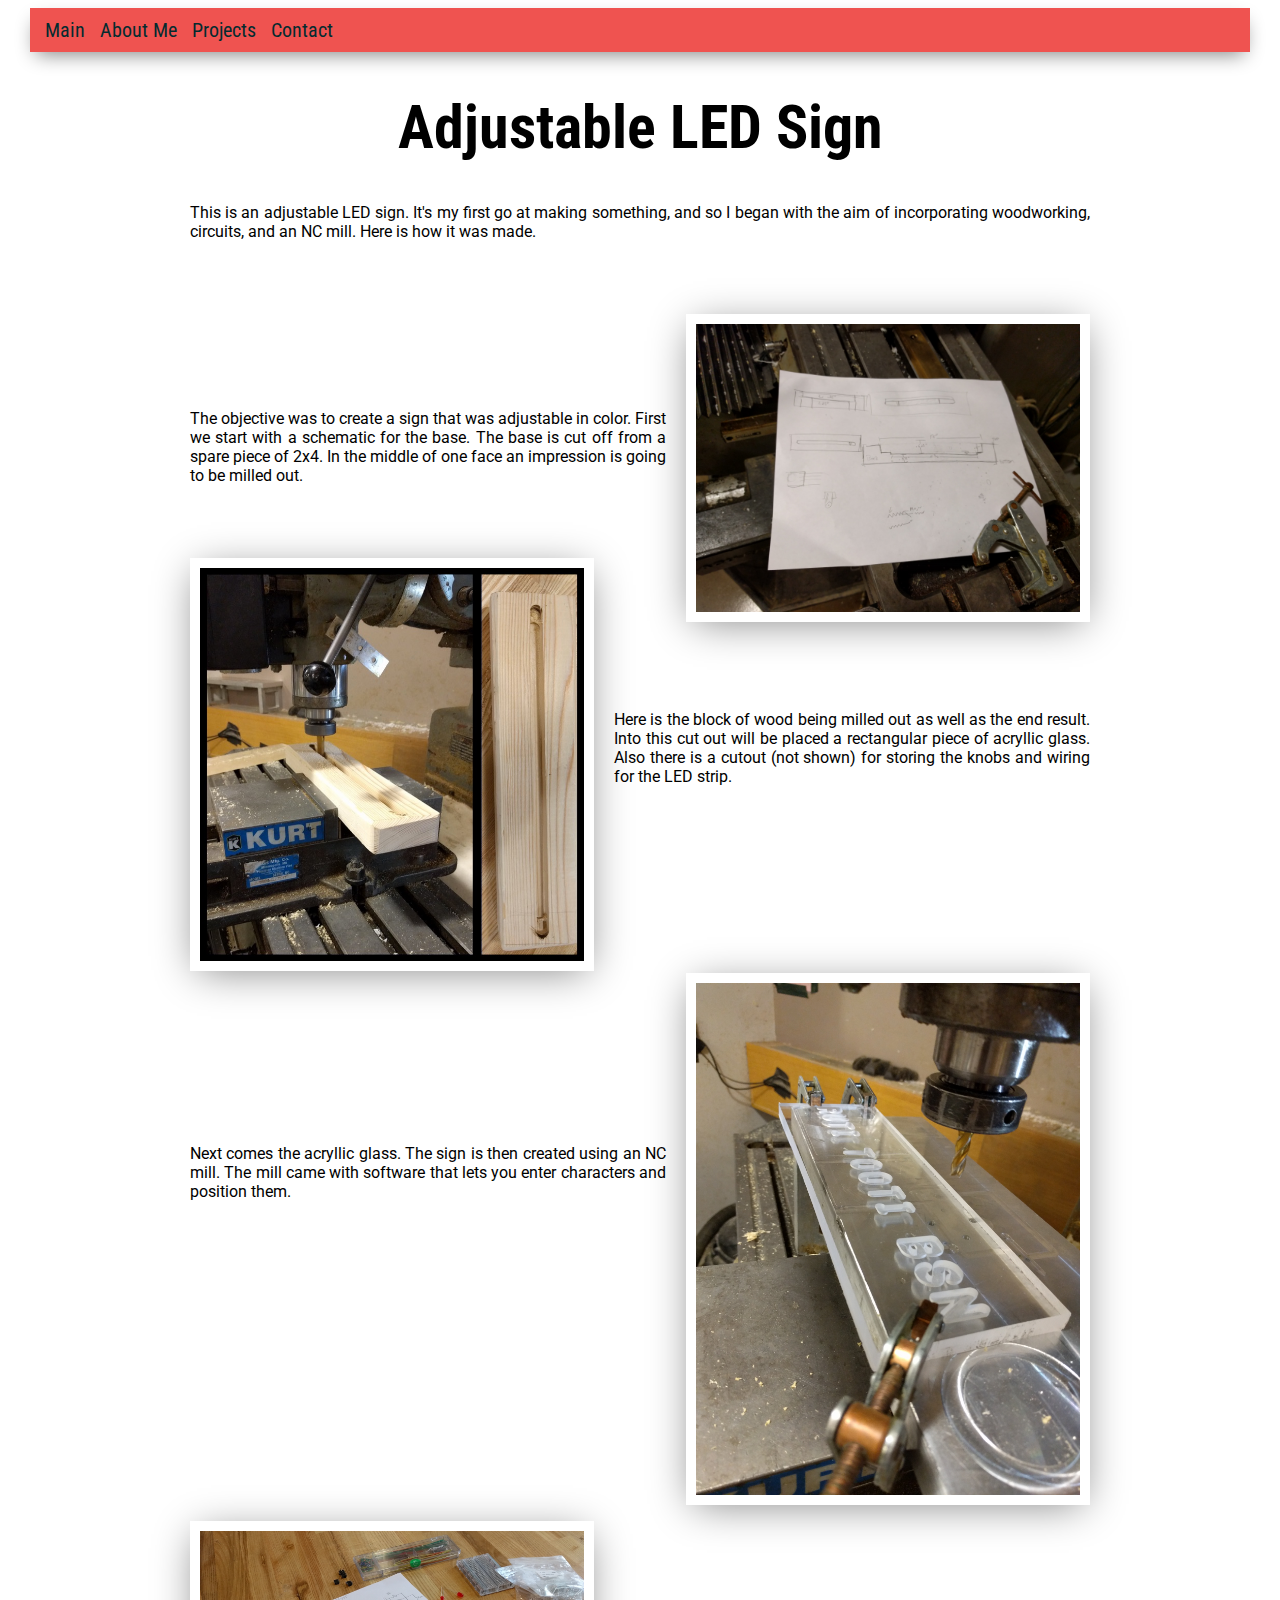
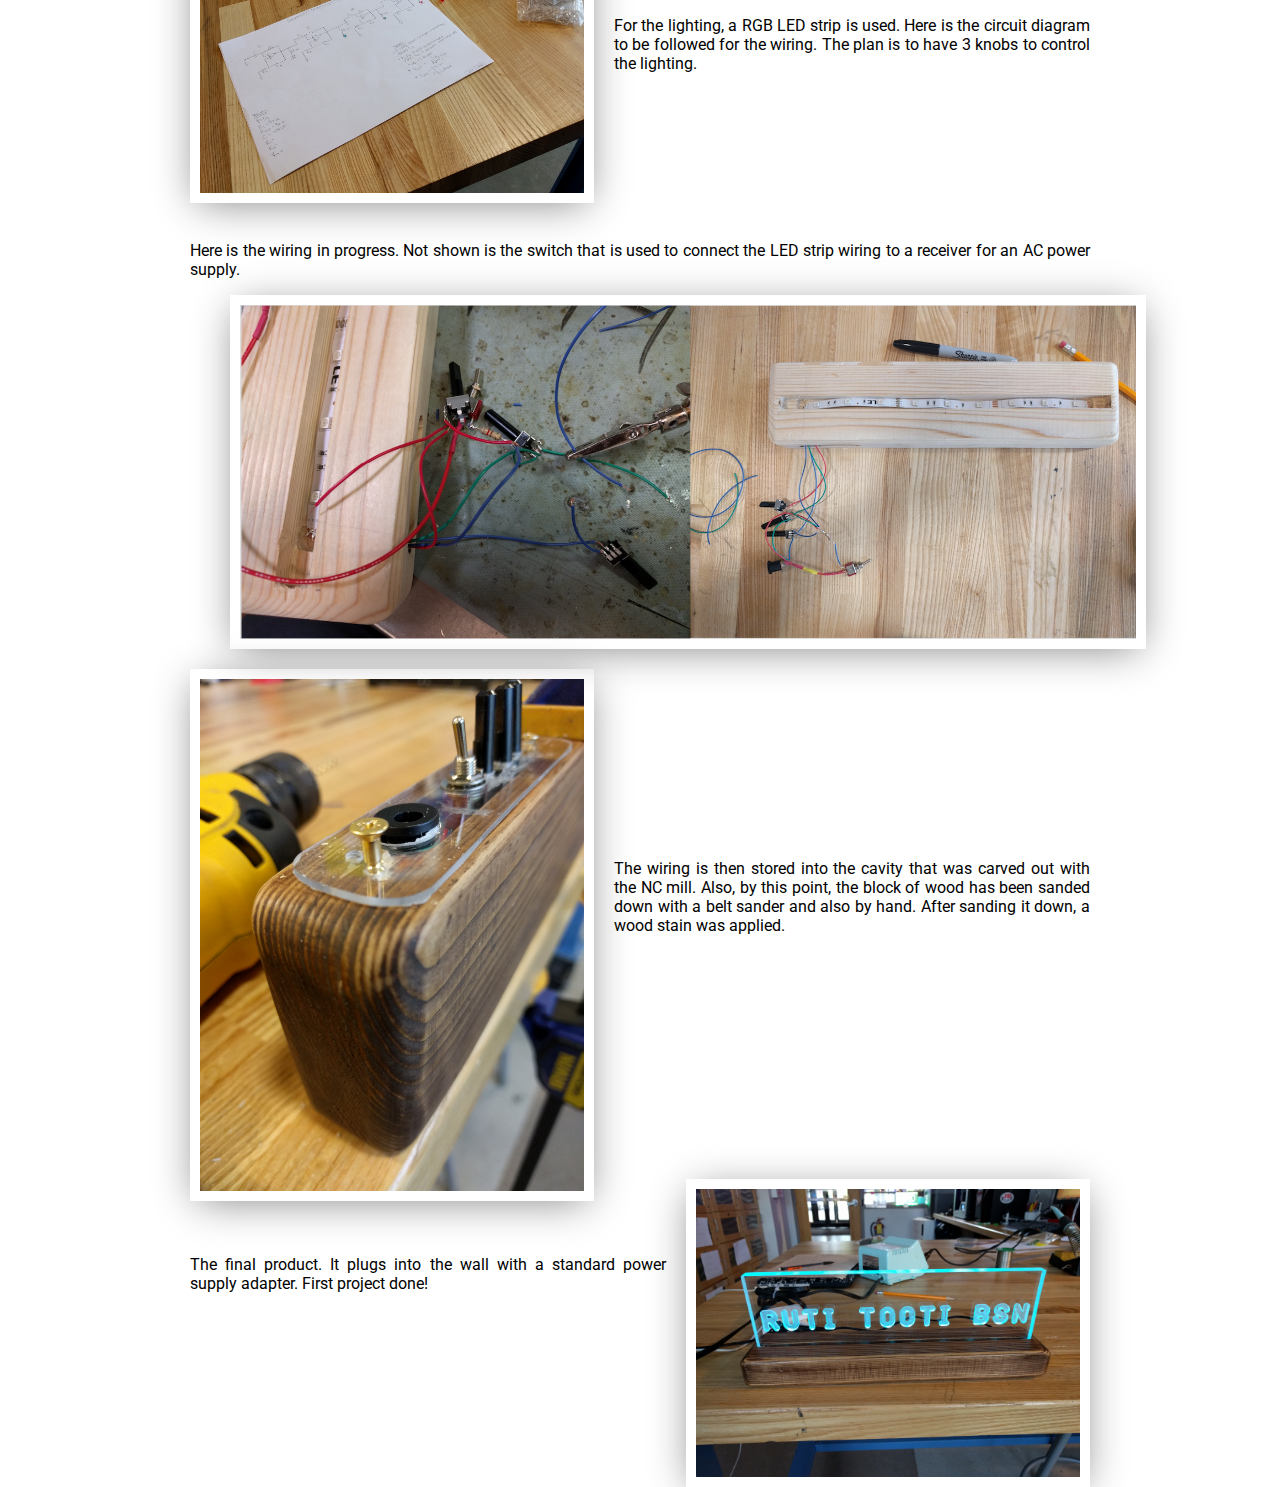
<file: LED sign/LEDsign.html>
<!DOCTYPE html>
<html lang="en">

<head>
  <link rel="stylesheet" href="led.css" />
  <link href="https://fonts.googleapis.com/css?family=Roboto+Condensed" rel="stylesheet">
  <link href='https://fonts.googleapis.com/css?family=Lato|Roboto:300' rel='stylesheet'>
  <title>Tunable LED Sign</title>
</head>


<div class="menu" id="idmenu">
  <nav>
    <ul>
      <li><a href="../index.html">Main</a></li>
      <li><a href="../index.html#about">About Me</a></li>
      <li><a href="../index.html#projects">Projects</a></li>
      <li><a href="../index.html#contact">Contact</a></li>
    </ul>
  </nav>
</div>

<div class="main-container">
  <article>
    <header>
      <h1>Adjustable LED Sign</h1>
    </header>
    <p class="intro">
      This is an adjustable LED sign. It's my first go at making something, and so I began with the aim of incorporating woodworking, circuits, and an NC mill. Here is how it was made.
      <br /><br /><br /><br />
    </p>
    <div class="s01">
      <div>
        <img src="01 base - schematic.jpg" alt="" />
      </div>
      <div>
        <p>
          <br /><br /><br /><br /><br />The objective was to create a sign that was adjustable in color. First we start with a schematic for the base. The base is cut off from a spare piece of 2x4. In the middle of one face an impression is going to be
          milled out.<br /><br /><br /><br />
        </p>
      </div>
    </div>

    <div class="s02">
      <div>
        <img src="02 base 02 - mill overhead combo.jpg" />
      </div>

      <div>
      <p>
        <br /><br /><br /><br /><br /><br /><br /><br />Here is the block of wood being milled out as well as the end result. Into this cut out will be placed a rectangular piece of acryllic glass. Also there is a cutout (not shown) for storing the knobs
        and wiring for the LED strip.
        <br /><br /><br /><br /><br /><br /><br /><br /><br /><br />
      </p>
      </div>
    </div>

    <div class="s01">
      <div>
        <img src="04 acryllic - mill.jpg" />
      </div>
      <div>
        <p>
          <br /><br /><br /><br /><br /><br /><br /><br /><br />Next comes the acryllic glass. The sign is then created using an NC mill. The mill came with software that lets you enter characters and position them.<br /><br /><br /><br /><br /><br /><br
          /><br /><br /><br /><br /><br /><br /><br /><br /><br /><br />
        </p>
      </div>
    </div>

    <div class="s02">
      <p>
        <img src="06 circuit - drawing.jpg" />
        <br /><br /><br /><br /><br />For the lighting, a RGB LED strip is used. Here is the circuit diagram to be followed for the wiring. The plan is to have 3 knobs to control the lighting.<br /><br /><br />
      </p>
    </div>

    <div class="s03">
      <div>
        <p>
          <br /><br /><br /><br /><br /><br />Here is the wiring in progress. Not shown is the switch that is used to connect the LED strip wiring to a receiver for an AC power supply.<br />
        </p>
      </div>
      <div>
        <figure>
          <img src="08 circuit - wiring and overhead combo.jpg" />
        </figure>
      </div>
    </div>

    <div class="s02">
      <div>
        <img src="09 wire stuffing 02.jpg" />
      </div>
      <div>
      <p>
        <br /><br /><br /><br /><br /><br /><br /><br /><br /><br />The wiring is then stored into the cavity that was carved out with the NC mill. Also, by this point, the block of wood has been sanded down with a belt sander and also by hand. After
        sanding it down, a wood stain was applied. <br /><br /><br /><br /><br /><br /><br /><br /><br /><br /><br /><br /><br />
      </p>
      </div>
    </div>

    <div class="s01">
      <div>
        <img src="010 finished.jpg" />
      </div>
      <div>
        <p>
          <br /><br /><br /><br />The final product. It plugs into the wall with a standard power supply adapter. First project done! <br /><br /><br /><br /><br /><br /><br />
        </p>
      </div>
    </div>
  </article>
</div>



</html>
</file>
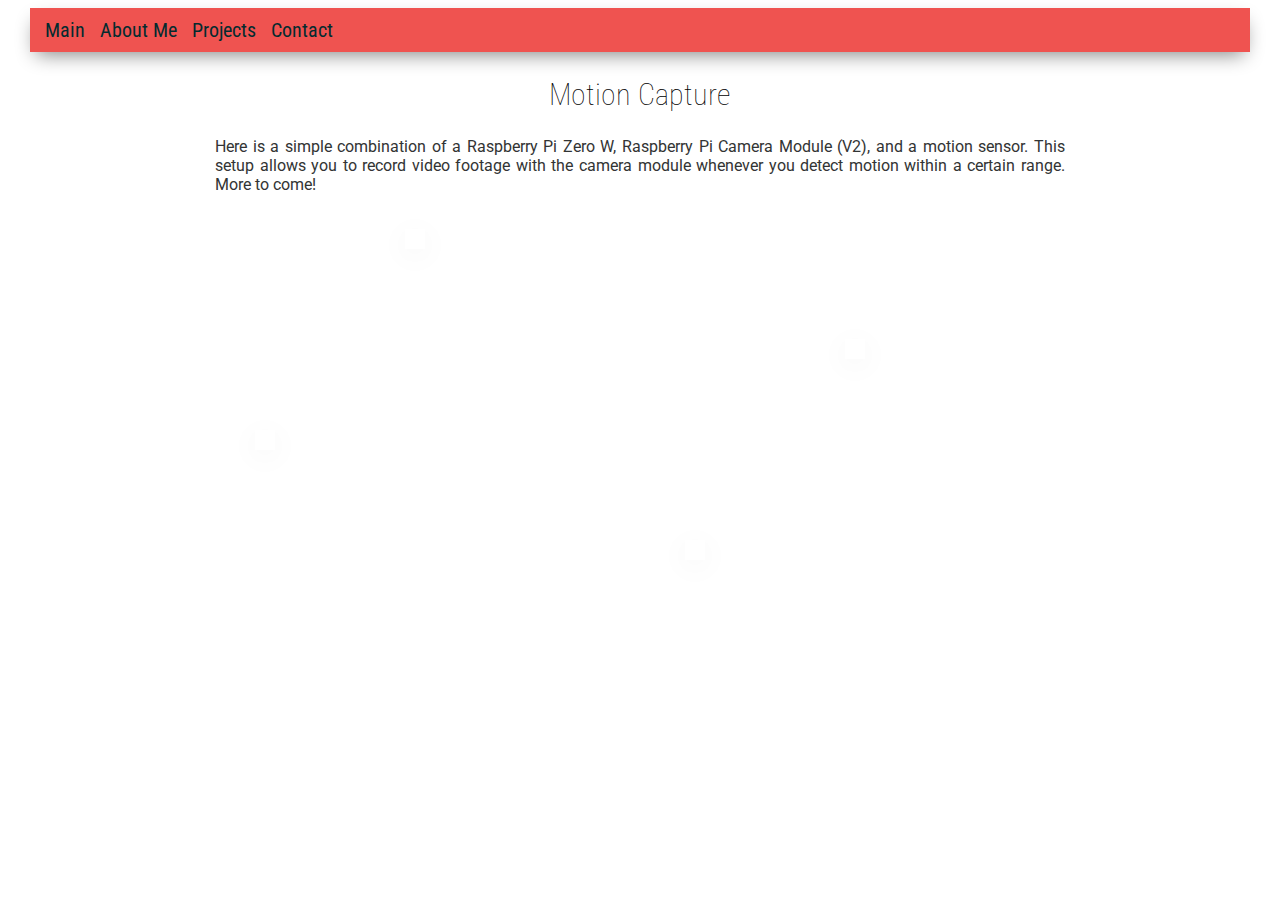
<file: Motion Capture/mc.html>
<!DOCTYPE html>
<html lang="en">

<head>
  <link rel="stylesheet" href="mc.css" />
  <link href="https://fonts.googleapis.com/css?family=Roboto+Condensed" rel="stylesheet">
  <link href='https://fonts.googleapis.com/css?family=Lato|Roboto:300' rel='stylesheet'>
  <title>SG| Motion Capture</title>
</head>

<div class="menu" id="idmenu">
  <nav>
    <ul>
      <li><a href="../index.html">Main</a></li>
      <li><a href="../index.html#about">About Me</a></li>
      <li><a href="../index.html#projects">Projects</a></li>
      <li><a href="../index.html#contact">Contact</a></li>
    </ul>
  </nav>
</div>

<div>
  <h2>Motion Capture</h2>
</div>

<div class="intro">
  <p>
    Here is a simple combination of a Raspberry Pi Zero W, Raspberry Pi Camera Module (V2), and a motion sensor. This setup allows you to record video footage with the camera module whenever you detect motion within a certain range. More to come!
  </p>
</div>



<article>
  <div class="one">
    <figure>
      <img  />
      <figcaption>

      </figcaption>
  </div>
  <div class="two">
    </figure>
    <p>
      <br />
    </p>
  </div>

  <div class="three">
    <figure>
      <img  />
      <figcaption>

      </figcaption>
    </figure>
  </div>
  <div class="four">
    <p>

    </p>
  </div>

  <div class="five">
    <figure>
      <img  />
      <figcaption>

      </figcaption>
    </figure>
  </div>
  <div class="six">
    <p>

    </p>
  </div>


  <div class="seven">
    <figure>
      <img  />
      <figcaption>

      </figcaption>
    </figure>
  </div>
  <div class="eight">
    <p>

    </p>
  </div>

  <div class="nine">
    <figure>
      <img  />
      <figcaption>

      </figcaption>
    </figure>
  </div>
  <div class="ten">
    <p>

    </p>
  </div>
</article>
</file>
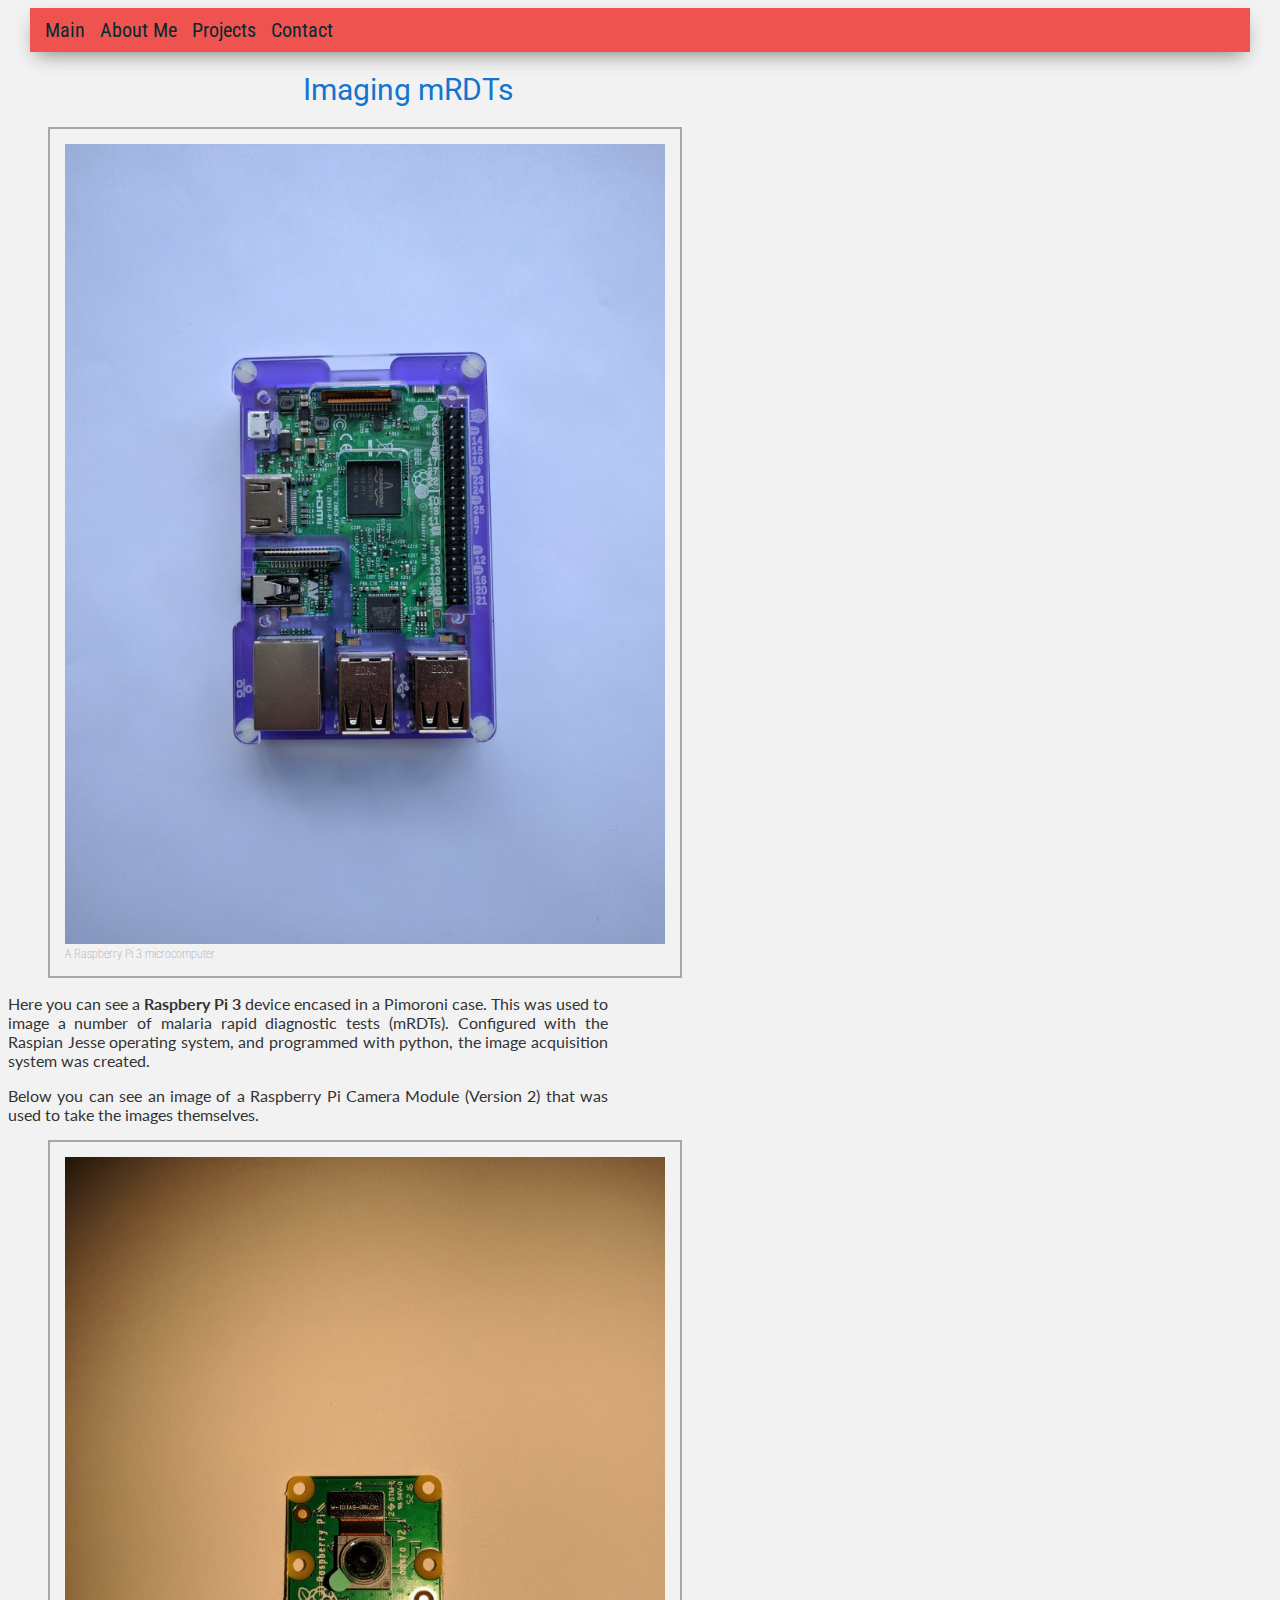
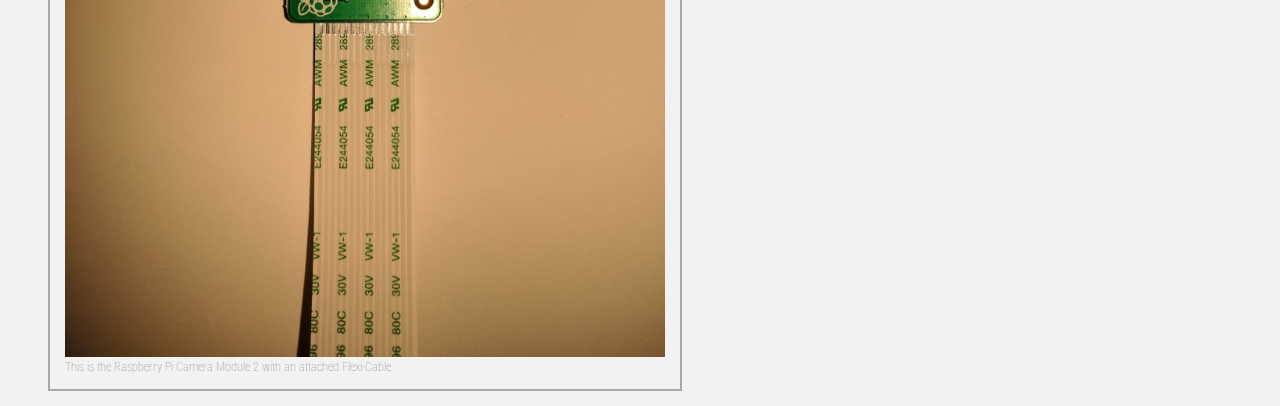
<file: QCmRDTs/QCmRDTs.html>
<!DOCTYPE html>
<html lang="en">

<head>
  <link rel="stylesheet" href="QCmRDTs.css" />
  <link href="https://fonts.googleapis.com/css?family=Roboto+Condensed" rel="stylesheet">
  <link href='https://fonts.googleapis.com/css?family=Lato|Roboto' rel='stylesheet'>
  <style>
    body {
      font-family: 'Roboto', sans-serif;
      font-family: 'Lato', sans-serif;
      font-size: 15px;
    }
  </style>
  <title>Personal Project: Imaging</title>
</head>


<div class="menu" id="idmenu">
  <nav>
    <ul>
      <li><a href="../index.html">Main</a></li>
      <li><a href="../index.html#about">About Me</a></li>
      <li><a href="../index.html#projects">Projects</a></li>
      <li><a href="../index.html#contact">Contact</a></li>
    </ul>
  </nav>
</div>


<body>
  <article class="main-body">
    <header>
      <h1>Imaging mRDTs</h1>
    </header>

    <figure class="fig1">
      <img src="rp3.jpg" alt="" />
      <figcaption>
        A Raspberry Pi 3 microcomputer
      </figcaption>
    </figure>

    <p class="fig1-text">
      Here you can see a <strong> Raspbery Pi 3 </strong> device encased in a Pimoroni case. This was used to image a number of malaria rapid diagnostic tests (mRDTs). Configured with the Raspian Jesse operating system, and programmed with python, the
      image acquisition system was created.
    </p>

    <p>
      Below you can see an image of a Raspberry Pi Camera Module (Version 2) that was used to take the images themselves.
    </p>

    <figure class="fig2">
      <img src="rp_camera.jpg" alt="" />
      <figcaption>
        This is the Raspberry Pi Camera Module 2 with an attached Flexi-Cable.
      </figcaption>
    </figure>
  </article>

</body>

</html>
</file>
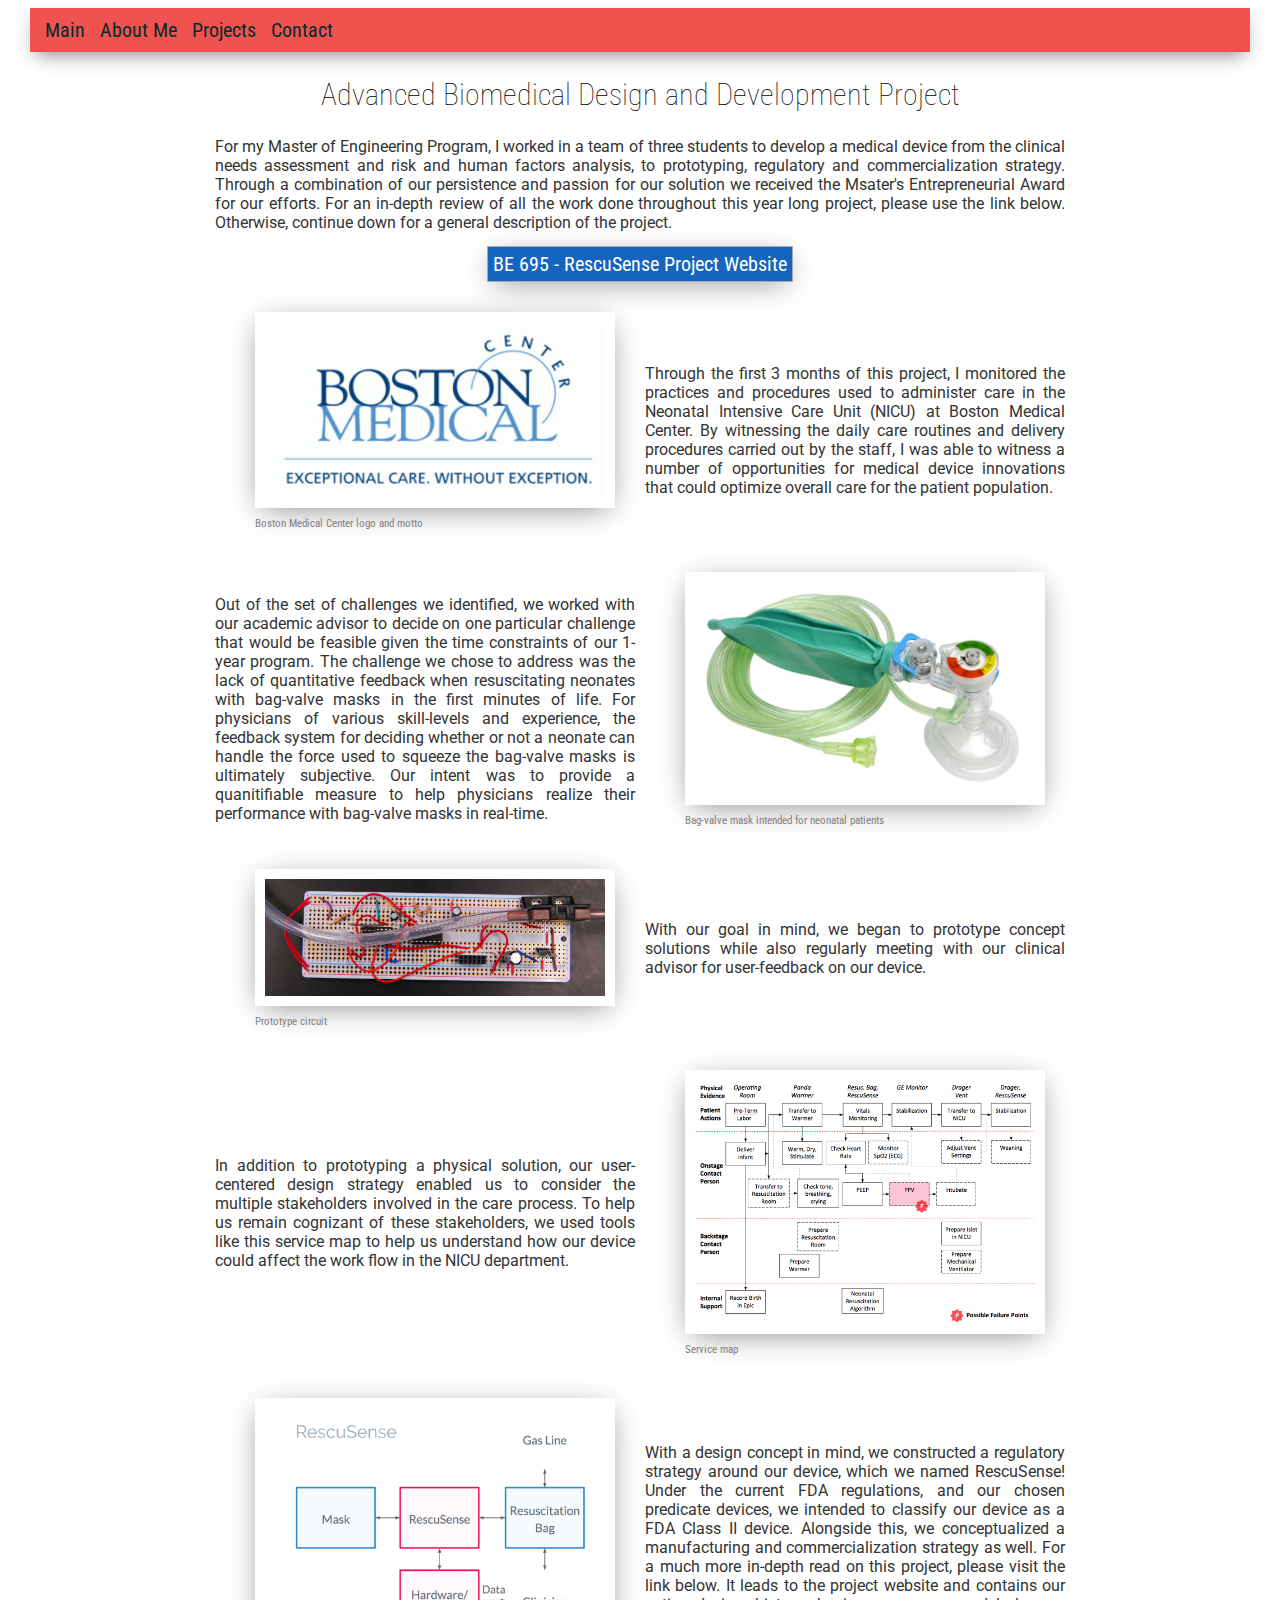
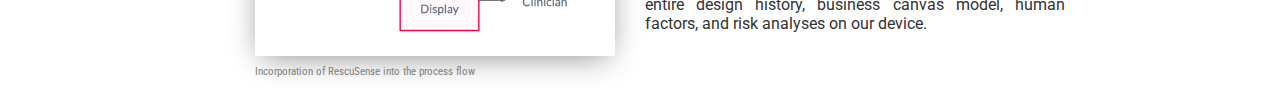
<file: RescuSense/RescuSense.html>
<!DOCTYPE html>
<html lang="en">

<head>
  <link rel="stylesheet" href="RescuSense.css" />
  <link href="https://fonts.googleapis.com/css?family=Roboto+Condensed" rel="stylesheet">
  <link href='https://fonts.googleapis.com/css?family=Lato|Roboto:300' rel='stylesheet'>
  <title>SG| Master Project</title>
</head>

<div class="menu" id="idmenu">
  <nav>
    <ul>
      <li><a href="../index.html">Main</a></li>
      <li><a href="../index.html#about">About Me</a></li>
      <li><a href="../index.html#projects">Projects</a></li>
      <li><a href="../index.html#contact">Contact</a></li>
    </ul>
  </nav>
</div>

<div>
  <h2>Advanced Biomedical Design and Development Project</h2>
</div>

<div class="intro">
  <p>
    For my Master of Engineering Program, I worked in a team of three students to develop a medical device from the clinical needs assessment and risk and human factors analysis, to prototyping, regulatory and commercialization strategy. Through a combination of our persistence and passion for our solution we received the Msater's Entrepreneurial Award for our efforts. For an in-depth review of all the work done throughout this year long project, please use the link below. Otherwise, continue down for a general description of the project.
  </p>

  <li><a href="https://sites.google.com/bu.edu/be695nicu/home?authuser=1">BE 695 - RescuSense Project Website</a></li>

</div>



<article>
  <div class="one">
    <figure>
      <img src="bmc.png" alt="Boston Medical Center" />
      <figcaption>
        Boston Medical Center logo and motto
      </figcaption>
  </div>
  <div class="two">
    </figure>
    <p>
      <br />  Through the first 3 months of this project, I monitored the practices and procedures used to administer care in the Neonatal Intensive Care Unit (NICU) at Boston
      Medical Center. By witnessing the daily care routines and delivery procedures carried out by the staff, I was able to witness a number of opportunities for medical device innovations that could optimize overall care for the patient population.
    </p>
  </div>

  <div class="three">
    <figure>
      <img src="bvm.png" alt="bag-valve mask" />
      <figcaption>
        Bag-valve mask intended for neonatal patients
      </figcaption>
    </figure>
  </div>
  <div class="four">
    <p>
      <br /> Out of the set of challenges we identified, we worked with our academic advisor to decide on one particular challenge that would be feasible given the time constraints of our 1-year program. The challenge we chose to address was the lack
      of quantitative feedback when resuscitating neonates with bag-valve masks in the first minutes of life. For physicians of various skill-levels and experience, the feedback system for deciding whether or not a neonate can handle the force used to
      squeeze the bag-valve masks is ultimately subjective. Our intent was to provide a quanitifiable measure to help physicians realize their performance with bag-valve masks in real-time.
    </p>
  </div>

  <div class="five">
    <figure>
      <img src="overhead.png" />
      <figcaption>
        Prototype circuit
      </figcaption>
    </figure>
  </div>
  <div class="six">
    <p>
      With our goal in mind, we began to prototype concept solutions while also regularly meeting with our clinical advisor for user-feedback on our device.
    </p>
  </div>


  <div class="seven">
    <figure>
      <img src="sm.png" alt="service map" />
      <figcaption>
        Service map
      </figcaption>
    </figure>
  </div>
  <div class="eight">
    <p>
      In addition to prototyping a physical solution, our user-centered design strategy enabled us to consider the multiple stakeholders involved in the care process. To help us remain cognizant of these stakeholders, we used tools like this service map to
      help us understand how our device could affect the work flow in the NICU department.
    </p>
  </div>

  <div class="nine">
    <figure>
      <img src="rs.png" alt="Incorporating RescuSense" />
      <figcaption>
        Incorporation of RescuSense into the process flow
      </figcaption>
    </figure>
  </div>
  <div class="ten">
    <p>
      With a design concept in mind, we constructed a regulatory strategy around our device, which we named RescuSense! Under the current FDA regulations, and our chosen predicate devices, we intended to classify our device as a FDA Class II device. Alongside
      this, we conceptualized a manufacturing and commercialization strategy as well. For a much more in-depth read on this project, please visit the link below. It leads to the project website and contains our entire design history, business canvas model,
      human factors, and risk analyses on our device.
    </p>
  </div>
</article>
</file>
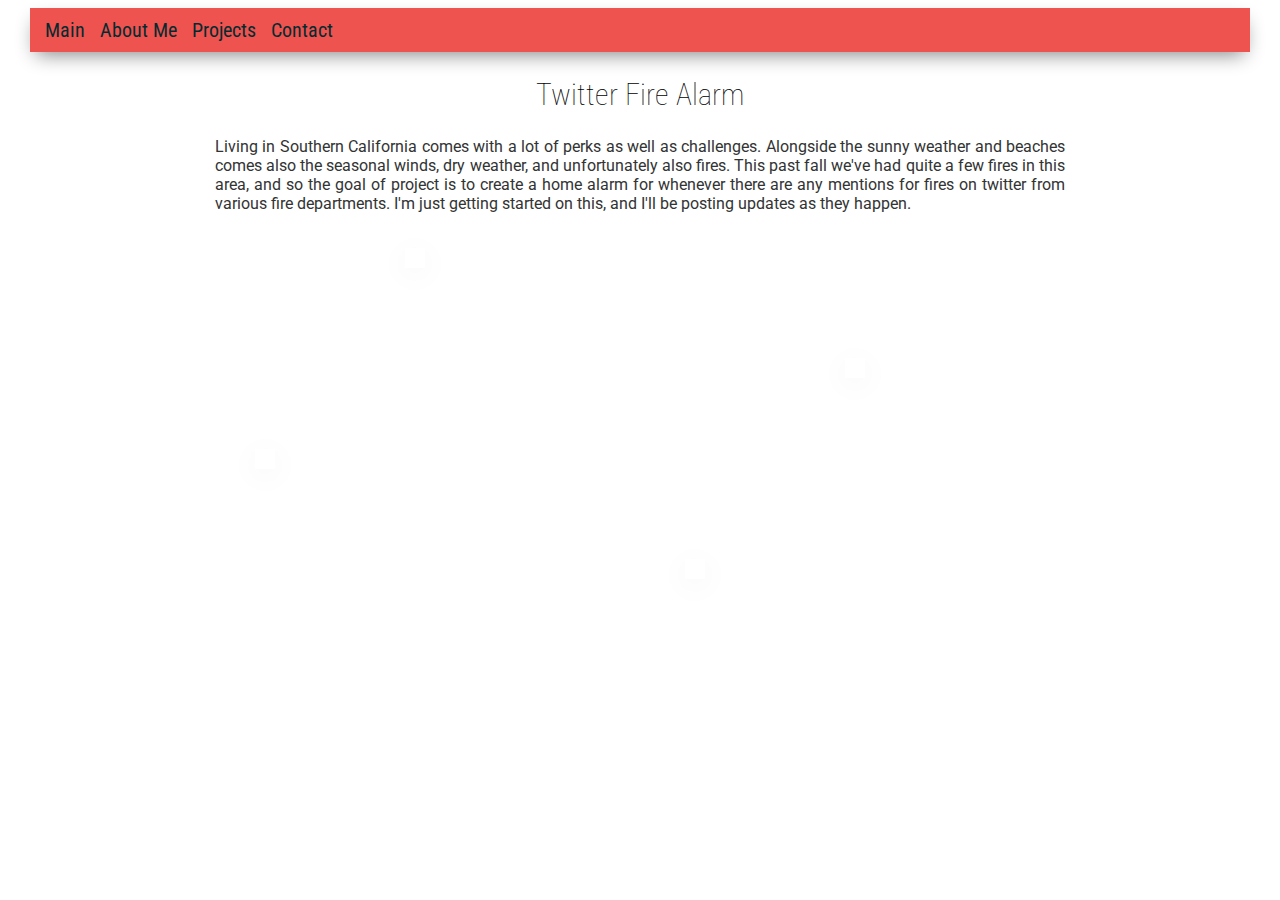
<file: Twitter Fire Alarm/tfa.html>
<!DOCTYPE html>
<html lang="en">

<head>
  <link rel="stylesheet" href="tfa.css" />
  <link href="https://fonts.googleapis.com/css?family=Roboto+Condensed" rel="stylesheet">
  <link href='https://fonts.googleapis.com/css?family=Lato|Roboto:300' rel='stylesheet'>
  <title>SG| Twitter Fire Alarm</title>
</head>

<div class="menu" id="idmenu">
  <nav>
    <ul>
      <li><a href="../index.html">Main</a></li>
      <li><a href="../index.html#about">About Me</a></li>
      <li><a href="../index.html#projects">Projects</a></li>
      <li><a href="../index.html#contact">Contact</a></li>
    </ul>
  </nav>
</div>

<div>
  <h2>Twitter Fire Alarm</h2>
</div>

<div class="intro">
  <p>
    Living in Southern California comes with a lot of perks as well as challenges. Alongside the sunny weather and beaches comes also the seasonal winds, dry weather, and unfortunately also fires. This past fall we've had quite a few fires in this area, and so the goal of project is to create a home alarm for whenever there are any mentions for fires on twitter from various fire departments. I'm just getting started on this, and I'll be posting updates as they happen.
  </p>
</div>



<article>
  <div class="one">
    <figure>
      <img  />
      <figcaption>

      </figcaption>
  </div>
  <div class="two">
    </figure>
    <p>
      <br />
    </p>
  </div>

  <div class="three">
    <figure>
      <img  />
      <figcaption>

      </figcaption>
    </figure>
  </div>
  <div class="four">
    <p>

    </p>
  </div>

  <div class="five">
    <figure>
      <img  />
      <figcaption>

      </figcaption>
    </figure>
  </div>
  <div class="six">
    <p>

    </p>
  </div>


  <div class="seven">
    <figure>
      <img  />
      <figcaption>

      </figcaption>
    </figure>
  </div>
  <div class="eight">
    <p>

    </p>
  </div>

  <div class="nine">
    <figure>
      <img  />
      <figcaption>

      </figcaption>
    </figure>
  </div>
  <div class="ten">
    <p>

    </p>
  </div>
</article>
</file>
<file: LED sign/led.css>
/* MENU CONTENT */

.menu ul {
  box-shadow: 0 8px 20px -6px gray;
  text-decoration: none;
  text-align: left;
  background-color: #ef5350;
  font-family: "Roboto Condensed";
  font-size: 20px;
  list-style: none;
  padding: 10px;
  max-width: 1200px;
  margin: auto;
}

.menu li {
  display: inline-block;
  padding-right: 5px;
  padding-left: 5px;
  position: relative;
}

.menu a {
  color: #032b2f;
  text-decoration: none;
}

.menu a:before {
  content: "";
  position: absolute;
  width: 100%;
  height: 2px;
  bottom: 0;
  left: 0;
  background-color: #000;
  visibility: hidden;
  -webkit-transform: scaleX(0);
  transform: scaleX(0);
  -webkit-transition: all 0.3s ease-in-out 0s;
  transition: all 0.3s ease-in-out 0s;
}

.menu a:hover::before {
  visibility: visible;
  -webkit-transform: scaleX(1);
  transform: scaleX(1);
}

/* ARTICLE CONTENT */

.main-container {
  max-width: 900px;
  margin: auto;
  text-align: justify;
  font-family: "Roboto";
  font-size: 16px;
}

.main-container header {
  font-family: "Roboto Condensed";
  font-weight: lighter;
  font-size: 30px;
  text-align: center;
}

.s01 img {
  width: 30vw;
  border: 4px;
  padding: 10px;
  box-shadow: 0 6px 40px -7px gray;
  margin-left: 20px;
  float: right;
}

.s02 img {
  width: 30vw;
  border: 4px;
  padding: 10px;
  box-shadow: 0 6px 40px -7px gray;
  margin-right: 20px;
  float: left;
}

.s03 img {
  width: 70vw;
  box-shadow: 0 6px 40px -7px gray;
  border: 4px;
  padding: 10px;
  align-content: center;
}
</file>
<file: Motion Capture/mc.css>
/* MENU CONTENT */

.menu ul {
  box-shadow: 0 8px 20px -6px gray;
  text-decoration: none;
  text-align: left;
  background-color: #ef5350;
  font-family: "Roboto Condensed";
  font-size: 20px;
  list-style: none;
  padding: 10px;
  max-width: 1200px;
  margin: auto;
}

.menu li {
  display: inline-block;
  padding-right: 5px;
  padding-left: 5px;
  position: relative;
}

.menu a {
  color: #032b2f;
  text-decoration: none;
}

.menu a:before {
  content: "";
  position: absolute;
  width: 100%;
  height: 2px;
  bottom: 0;
  left: 0;
  background-color: #000;
  visibility: hidden;
  -webkit-transform: scaleX(0);
  transform: scaleX(0);
  -webkit-transition: all 0.3s ease-in-out 0s;
  transition: all 0.3s ease-in-out 0s;
}

.menu a:hover::before {
  visibility: visible;
  -webkit-transform: scaleX(1);
  transform: scaleX(1);
}

h2 {
  font-family: "Roboto Condensed";
  font-weight: lighter;
  font-size: 30px;
  text-align: center;
}

.intro p {
  max-width: 850px;
  font-family: "Roboto";
  font-size: 16px;
  color: #323434;
  text-align: justify;
  margin: auto;
}

.intro li {
  font-family: "Roboto Condensed";
  text-decoration: none;
  text-align: center;
  margin: auto;
  list-style: none;
  font-size: 20px;
  grid-column: 1 / span 2;
  padding: 20px;
}

.intro a {
  text-decoration: none;
  color: white;
  border: solid 1px darkgray;
  padding: 5px;
  background-color: rgba(21, 101, 192, 1);
  box-shadow: 0 6px 30px -7px gray;
}

article {
  max-width: 850px;
  font-family: "Roboto";
  font-size: 16px;
  color: #323434;
  text-align: justify;
  margin: auto;
  display: grid;
  grid-template-columns: repeat(2, 1fr);
  grid-gap: 10px;
  grid-auto-rows: minmax(100px, auto);
}

.one {
  grid-column: 1;
  grid-row: 1;
  margin:auto;
}

.one img {
  max-width: 100%;
  border: 4px;
  padding: 10px;
  box-shadow: 0 6px 30px -7px gray;
  margin-right: 20px;
  /* justify-items: center; */
}

.two {
  grid-column: 2;
  grid-row: 1;
  margin:auto;
}

.three {
  grid-column: 2;
  grid-row: 2;
  margin:auto;
}

.three img {
  max-width: 100%;
  border: 4px;
  padding: 10px;
  box-shadow: 0 6px 30px -7px gray;
  margin: auto;
}

.four {
  grid-column: 1;
  grid-row: 2;
  margin: auto;
}

.five img {
  max-width: 100%;
  border: 4px;
  padding: 10px;
  box-shadow: 0 6px 30px -7px gray;
  margin: auto;
  grid-column: 1;
  grid-row: 3;
}

.six {
  grid-column: 2;
  grid-row: 3;
  margin: auto;
}

.seven img {
  max-width: 100%;
  border: 4px;
  padding: 10px;
  box-shadow: 0 6px 30px -7px gray;
  margin: auto;
  grid-column: 2;
  grid-row: 4;
}

.eight {
  grid-column: 1;
  grid-row: 4;
  margin: auto;
}

.nine img {
  max-width: 100%;
  border: 4px;
  padding-right: 10px;
  padding-bottom: 10px;
  padding-left: 10px;
  box-shadow: 0 6px 30px -7px gray;
  margin: auto;
  grid-column: 1;
  grid-row: 5;
}

.ten {
  grid-column: 2;
  grid-row: 5;
  margin:auto;
}

article figcaption {
  font-family: "Roboto Condensed";
  font-size: 11px;
  color: gray;
  display: block;
  padding-top: 5px;
}
</file>
<file: QCmRDTs/QCmRDTs.css>
body {
  background-color: #f2f2f3;
}

/* MENU CONTENT */
.menu ul {
  box-shadow: 0 8px 20px -6px gray;
  text-decoration: none;
  text-align: left;
  background-color: #ef5350;
  font-family: "Roboto Condensed";
  font-size: 20px;
  list-style: none;
  padding: 10px;
  max-width: 1200px;
  margin: auto;
}

.menu li {
  display: inline-block;
  padding-right: 5px;
  padding-left: 5px;
  position: relative;
}

.menu a {
  color: #032b2f;
  text-decoration: none;
}

.menu a:before {
  content: "";
  position: absolute;
  width: 100%;
  height: 2px;
  bottom: 0;
  left: 0;
  background-color: #000;
  visibility: hidden;
  -webkit-transform: scaleX(0);
  transform: scaleX(0);
  -webkit-transition: all 0.3s ease-in-out 0s;
  transition: all 0.3s ease-in-out 0s;
}

.menu a:hover::before {
  visibility: visible;
  -webkit-transform: scaleX(1);
  transform: scaleX(1);
}


h1 {
  color: #1375D1;
  font-family: "Roboto";
  font-weight: 400;
  font-size: 30px;
  text-align: center;
  width: auto;
  max-width: 800px;
}


article {
  text-align: justify;
  /*display: block;*/
}

article header h2 {
    color: darkblue;
    font-size: 25px;
    /*text-align: center;*/
  }

article p {
  max-width: 600px;
  font-family:  "Lato";
  font-size: 16px;
  color: #323434;
  text-align: justify;
}


article figure {
  width: auto;
  max-width: 600px;
  border: 2px solid #a4a8a8;
  padding: 15px;
  align-items: center;
}

article figure img {
  width: 100%;
}

article figure figcaption {
  font-family: "Roboto Condensed";
  font-weight: 100;
  font-size: 12px;
  color: #7d8282;
}
</file>
<file: RescuSense/RescuSense.css>
/* MENU CONTENT */

.menu ul {
  box-shadow: 0 8px 20px -6px gray;
  text-decoration: none;
  text-align: left;
  background-color: #ef5350;
  font-family: "Roboto Condensed";
  font-size: 20px;
  list-style: none;
  padding: 10px;
  max-width: 1200px;
  margin: auto;
}

.menu li {
  display: inline-block;
  padding-right: 5px;
  padding-left: 5px;
  position: relative;
}

.menu a {
  color: #032b2f;
  text-decoration: none;
}

.menu a:before {
  content: "";
  position: absolute;
  width: 100%;
  height: 2px;
  bottom: 0;
  left: 0;
  background-color: #000;
  visibility: hidden;
  -webkit-transform: scaleX(0);
  transform: scaleX(0);
  -webkit-transition: all 0.3s ease-in-out 0s;
  transition: all 0.3s ease-in-out 0s;
}

.menu a:hover::before {
  visibility: visible;
  -webkit-transform: scaleX(1);
  transform: scaleX(1);
}

h2 {
  font-family: "Roboto Condensed";
  font-weight: lighter;
  font-size: 30px;
  text-align: center;
}

.intro p {
  max-width: 850px;
  font-family: "Roboto";
  font-size: 16px;
  color: #323434;
  text-align: justify;
  margin: auto;
}

.intro li {
  font-family: "Roboto Condensed";
  text-decoration: none;
  text-align: center;
  margin: auto;
  list-style: none;
  font-size: 20px;
  grid-column: 1 / span 2;
  padding: 20px;
}

.intro a {
  text-decoration: none;
  color: white;
  border: solid 1px darkgray;
  padding: 5px;
  background-color: rgba(21, 101, 192, 1);
  box-shadow: 0 6px 30px -7px gray;
}

article {
  max-width: 850px;
  font-family: "Roboto";
  font-size: 16px;
  color: #323434;
  text-align: justify;
  margin: auto;
  display: grid;
  grid-template-columns: repeat(2, 1fr);
  grid-gap: 10px;
  grid-auto-rows: minmax(100px, auto);
}

.one {
  grid-column: 1;
  grid-row: 1;
  margin:auto;
}

.one img {
  max-width: 100%;
  border: 4px;
  padding: 10px;
  box-shadow: 0 6px 30px -7px gray;
  margin-right: 20px;
  /* justify-items: center; */
}

.two {
  grid-column: 2;
  grid-row: 1;
  margin:auto;
}

.three {
  grid-column: 2;
  grid-row: 2;
  margin:auto;
}

.three img {
  max-width: 100%;
  border: 4px;
  padding: 10px;
  box-shadow: 0 6px 30px -7px gray;
  margin: auto;
}

.four {
  grid-column: 1;
  grid-row: 2;
  margin: auto;
}

.five img {
  max-width: 100%;
  border: 4px;
  padding: 10px;
  box-shadow: 0 6px 30px -7px gray;
  margin: auto;
  grid-column: 1;
  grid-row: 3;
}

.six {
  grid-column: 2;
  grid-row: 3;
  margin: auto;
}

.seven img {
  max-width: 100%;
  border: 4px;
  padding: 10px;
  box-shadow: 0 6px 30px -7px gray;
  margin: auto;
  grid-column: 2;
  grid-row: 4;
}

.eight {
  grid-column: 1;
  grid-row: 4;
  margin: auto;
}

.nine img {
  max-width: 100%;
  border: 4px;
  padding-right: 10px;
  padding-bottom: 10px;
  padding-left: 10px;
  box-shadow: 0 6px 30px -7px gray;
  margin: auto;
  grid-column: 1;
  grid-row: 5;
}

.ten {
  grid-column: 2;
  grid-row: 5;
  margin:auto;
}

article figcaption {
  font-family: "Roboto Condensed";
  font-size: 11px;
  color: gray;
  display: block;
  padding-top: 5px;
}
</file>
<file: Twitter Fire Alarm/tfa.css>
/* MENU CONTENT */

.menu ul {
  box-shadow: 0 8px 20px -6px gray;
  text-decoration: none;
  text-align: left;
  background-color: #ef5350;
  font-family: "Roboto Condensed";
  font-size: 20px;
  list-style: none;
  padding: 10px;
  max-width: 1200px;
  margin: auto;
}

.menu li {
  display: inline-block;
  padding-right: 5px;
  padding-left: 5px;
  position: relative;
}

.menu a {
  color: #032b2f;
  text-decoration: none;
}

.menu a:before {
  content: "";
  position: absolute;
  width: 100%;
  height: 2px;
  bottom: 0;
  left: 0;
  background-color: #000;
  visibility: hidden;
  -webkit-transform: scaleX(0);
  transform: scaleX(0);
  -webkit-transition: all 0.3s ease-in-out 0s;
  transition: all 0.3s ease-in-out 0s;
}

.menu a:hover::before {
  visibility: visible;
  -webkit-transform: scaleX(1);
  transform: scaleX(1);
}

h2 {
  font-family: "Roboto Condensed";
  font-weight: lighter;
  font-size: 30px;
  text-align: center;
}

.intro p {
  max-width: 850px;
  font-family: "Roboto";
  font-size: 16px;
  color: #323434;
  text-align: justify;
  margin: auto;
}

.intro li {
  font-family: "Roboto Condensed";
  text-decoration: none;
  text-align: center;
  margin: auto;
  list-style: none;
  font-size: 20px;
  grid-column: 1 / span 2;
  padding: 20px;
}

.intro a {
  text-decoration: none;
  color: white;
  border: solid 1px darkgray;
  padding: 5px;
  background-color: rgba(21, 101, 192, 1);
  box-shadow: 0 6px 30px -7px gray;
}

article {
  max-width: 850px;
  font-family: "Roboto";
  font-size: 16px;
  color: #323434;
  text-align: justify;
  margin: auto;
  display: grid;
  grid-template-columns: repeat(2, 1fr);
  grid-gap: 10px;
  grid-auto-rows: minmax(100px, auto);
}

.one {
  grid-column: 1;
  grid-row: 1;
  margin:auto;
}

.one img {
  max-width: 100%;
  border: 4px;
  padding: 10px;
  box-shadow: 0 6px 30px -7px gray;
  margin-right: 20px;
  /* justify-items: center; */
}

.two {
  grid-column: 2;
  grid-row: 1;
  margin:auto;
}

.three {
  grid-column: 2;
  grid-row: 2;
  margin:auto;
}

.three img {
  max-width: 100%;
  border: 4px;
  padding: 10px;
  box-shadow: 0 6px 30px -7px gray;
  margin: auto;
}

.four {
  grid-column: 1;
  grid-row: 2;
  margin: auto;
}

.five img {
  max-width: 100%;
  border: 4px;
  padding: 10px;
  box-shadow: 0 6px 30px -7px gray;
  margin: auto;
  grid-column: 1;
  grid-row: 3;
}

.six {
  grid-column: 2;
  grid-row: 3;
  margin: auto;
}

.seven img {
  max-width: 100%;
  border: 4px;
  padding: 10px;
  box-shadow: 0 6px 30px -7px gray;
  margin: auto;
  grid-column: 2;
  grid-row: 4;
}

.eight {
  grid-column: 1;
  grid-row: 4;
  margin: auto;
}

.nine img {
  max-width: 100%;
  border: 4px;
  padding-right: 10px;
  padding-bottom: 10px;
  padding-left: 10px;
  box-shadow: 0 6px 30px -7px gray;
  margin: auto;
  grid-column: 1;
  grid-row: 5;
}

.ten {
  grid-column: 2;
  grid-row: 5;
  margin:auto;
}

article figcaption {
  font-family: "Roboto Condensed";
  font-size: 11px;
  color: gray;
  display: block;
  padding-top: 5px;
}
</file>
